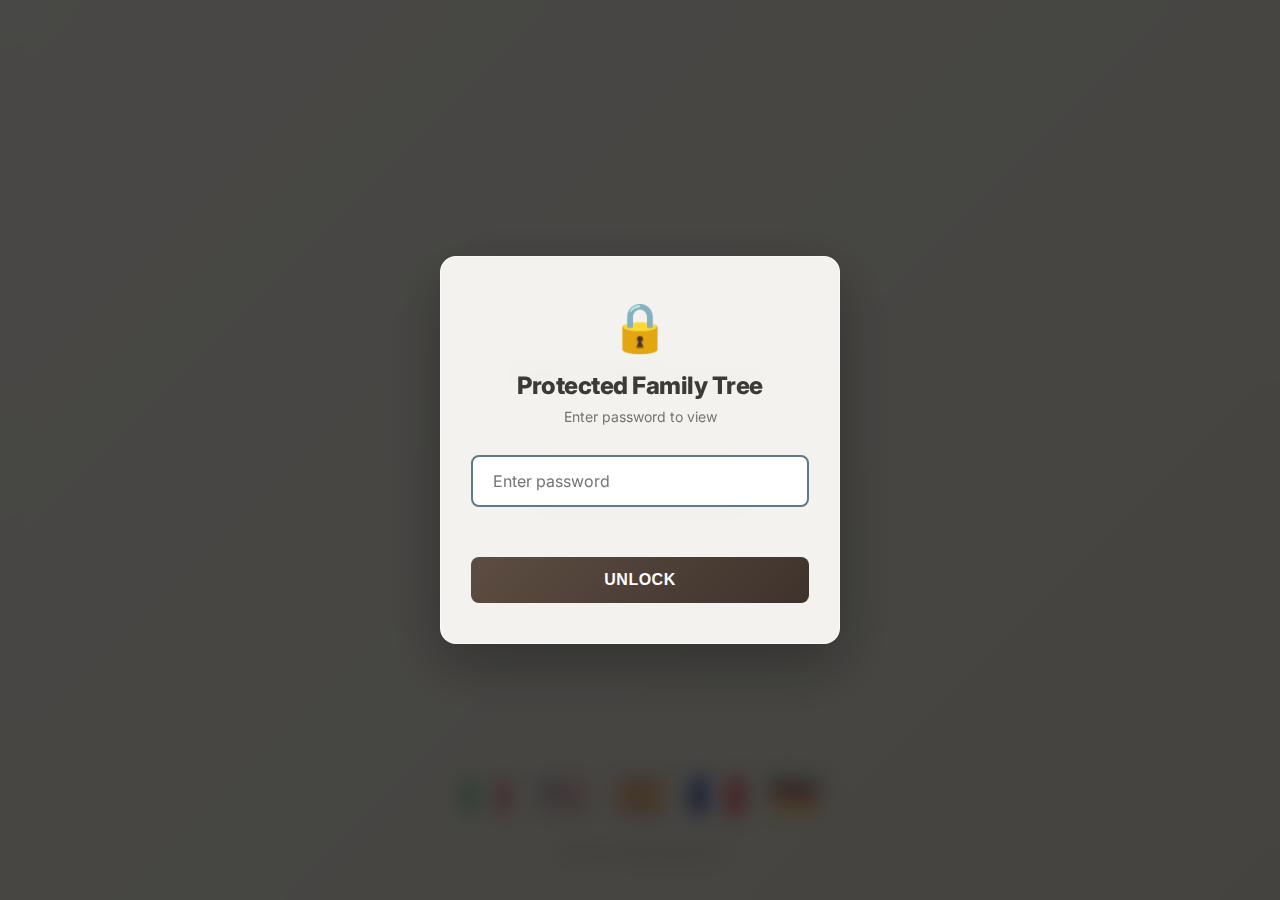
<file: index.html>
<!DOCTYPE html>
<html lang="en" data-theme="light">
<head>
    <meta charset="UTF-8">
    <meta name="viewport" content="width=device-width, initial-scale=1.0">
    <meta name="description" content="View and explore your GEDCOM files online for free. Create interactive genealogical charts, timelines, and maps. Your data remains private in your browser.">
    <title>GEDCOM Explorer | Explore your past</title>
    <link rel="stylesheet" href="styles.css">
</head>
<body>
    <!-- Password Prompt Modal -->
    <div id="passwordModal" class="password-modal" style="display:none;">
        <div class="password-modal-content">
            <div class="password-header">
                <div class="password-icon">🔒</div>
                <h2 class="password-title">Protected Family Tree</h2>
                <p class="password-subtitle">Enter password to view</p>
            </div>
            <div class="password-body">
                <input type="password" id="passwordInput" class="password-input" placeholder="Enter password" autocomplete="off">
                <p id="passwordError" class="password-error"></p>
                <button id="passwordSubmit" class="password-submit">Unlock</button>
            </div>
            <div id="passwordSpinner" class="password-spinner" style="display:none;">
                <div class="spinner"></div>
                <p>Decrypting...</p>
            </div>
        </div>
    </div>

    <div id="uploadLayer">
        <div class="upload-title">GEDCOM<span style="color:var(--text-accent)">Explorer</span></div>
        <div id="txtSubtitle" class="upload-sub">Explorez votre passé. Chargez un fichier GEDCOM.</div>
        <label class="btn-upload">
            <span id="txtBtnUpload">Ouvrir Fichier</span>
            <input type="file" id="fileInput" accept=".ged" style="display:none">
        </label>
        <p id="errorMsg" style="color:#ef4444; margin-top:20px; font-size:12px;"></p>

        <div class="upload-footer">
            <div class="lang-switcher">
                <button class="lang-btn" onclick="setLanguage('it')" title="Italiano">🇮🇹</button>
                <button class="lang-btn" onclick="setLanguage('en')" title="English">🇺🇸</button>
                <button class="lang-btn" onclick="setLanguage('es')" title="Español">🇪🇸</button>
                <button class="lang-btn active" onclick="setLanguage('fr')" title="Français">🇫🇷</button>
                <button class="lang-btn" onclick="setLanguage('de')" title="Deutsch">🇩🇪</button>
            </div>
            <div>Ver 1.01 - © DM 2026 (Fork)</div>
        </div>
    </div>

    <div class="top-bar">
        <div class="mode-area">
            <button id="btnCalendar" title="Vue Calendrier">📅</button>
        </div>

        <div class="nav-left">
            <button class="nav-btn" id="btnBack" title="Retour" disabled>‹</button>
            <button class="nav-btn" id="btnHome" title="Retour au début">⌂</button>
            <div class="stats-badge" id="statsBadge"><span id="txtStats">Personnes:</span> <strong>0</strong></div>
            <button class="nav-btn" id="btnToday" title="Aller à Aujourd'hui" style="display:none; font-size: 12px; font-weight: 700; width: auto; padding: 0 12px;">AUJOURD'HUI</button>
            <div id="dynamicMonthTitle" class="header-month-title">JANVIER</div>
        </div>

        <div class="center-nav-container">
            <div class="search-wrapper" id="searchWrapper">
                <input type="text" class="search-input" id="searchInput" placeholder="Chercher une personne...">
                <div style="position:relative;">
                    <button class="nav-btn" id="btnFav" title="Favoris">★</button>
                    <div class="fav-dropdown" id="favDropdown">
                        <div class="fav-header" id="txtFavHeader">Favoris enregistrés</div>
                        <div class="fav-list" id="favList"></div>
                        <div class="fav-footer" id="favFooter" style="display:none;">
                            <button class="btn-clear-favs" id="btnFavClear" onclick="clearAllFavorites()">Tout effacer</button>
                        </div>
                    </div>
                </div>
                <div class="search-results" id="searchResults"></div>
            </div>

            <div class="month-nav-wrapper" id="monthNavWrapper"></div>
        </div>

        <div class="nav-right">
            <div class="app-logo">GEDCOM<span id="appTitleSuffix">Explorer</span></div>
            <button class="nav-btn" id="btnTheme" title="Changer le thème">☾</button>
        </div>
    </div>

    <div class="navigator-stage" id="stageContainer">
        <div class="columns-wrapper" id="stage"></div>
    </div>

    <div class="calendar-stage" id="calendarStage">
        <div class="cal-header-row cal-grid-def">
            <div class="cal-col-center" id="calHeadDay">Jour</div>
            <div class="cal-col-left" id="calHeadBirth">Naissances</div>
            <div class="cal-col-left" id="calHeadMarr">Mariages</div>
            <div class="cal-col-left" id="calHeadDeath">Décès</div>
        </div>
        <div id="calendarContent"></div>
    </div>

    <div class="timeline-container" id="timelineUI" style="display:none;">
        <div class="timeline-year-start" id="tlStart">1900</div>
        <div class="timeline-track-wrapper" id="tlTrack"><div class="timeline-line"></div></div>
        <div class="timeline-year-end" id="tlEnd">2024</div>
    </div>

    <script src="gedcom-data.js"></script>
    <script src="crypto.js"></script>
    <script src="app.js"></script>
</body>
</html>
</file>
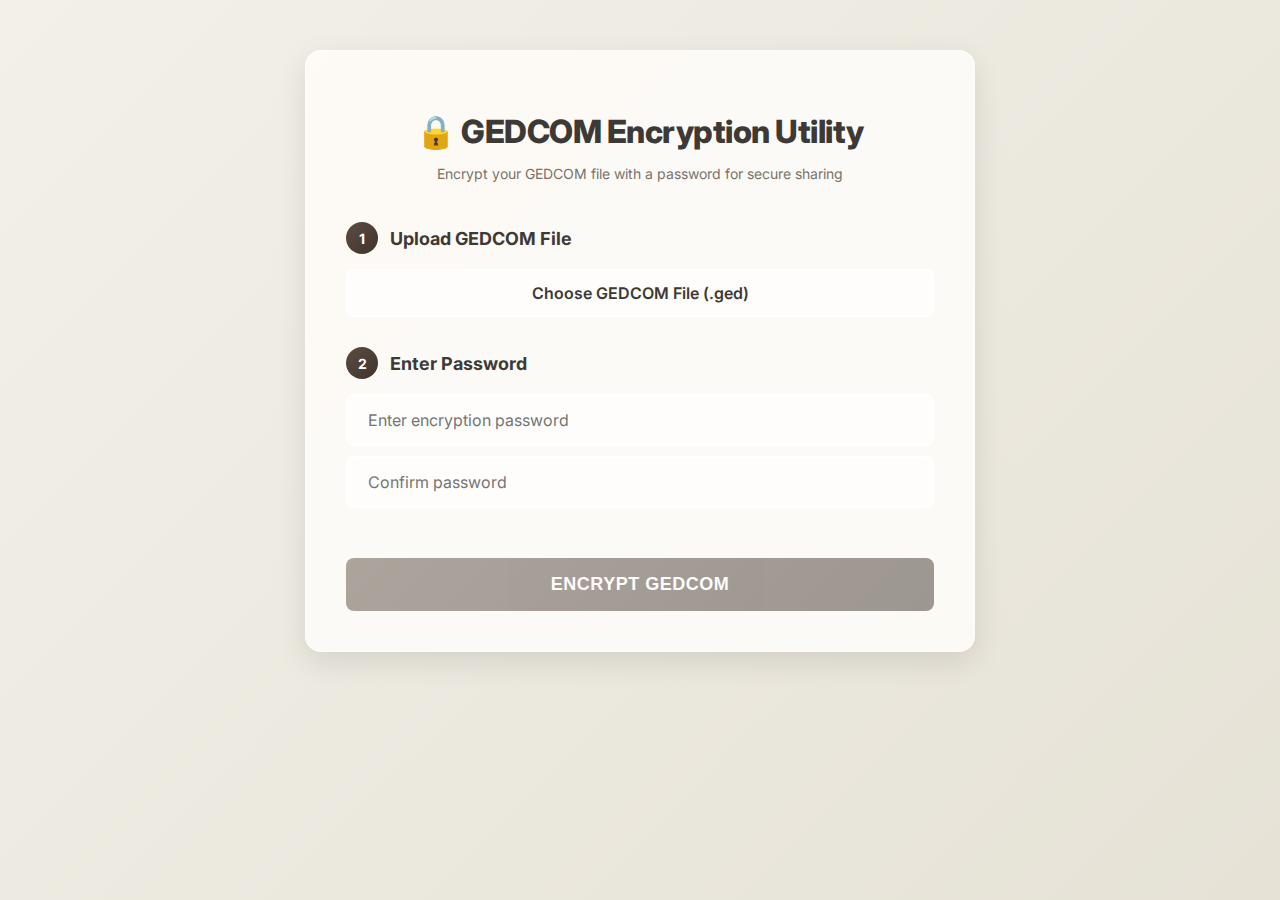
<file: encrypt.html>
<!DOCTYPE html>
<html lang="en">
<head>
    <meta charset="UTF-8">
    <meta name="viewport" content="width=device-width, initial-scale=1.0">
    <title>GEDCOM Encryption Utility</title>
    <link rel="stylesheet" href="styles.css">
    <style>
        .encrypt-container {
            max-width: 800px;
            margin: 50px auto;
            padding: 40px;
            background: var(--focus-card-bg);
            border: 1px solid var(--glass-border);
            border-radius: 16px;
            box-shadow: 0 10px 30px rgba(0, 0, 0, 0.1);
        }

        .encrypt-title {
            font-size: 32px;
            font-weight: 800;
            color: var(--text-main);
            margin-bottom: 10px;
            text-align: center;
            letter-spacing: -0.5px;
        }

        .encrypt-subtitle {
            font-size: 14px;
            color: var(--text-sub);
            text-align: center;
            margin-bottom: 40px;
        }

        .step-section {
            margin-bottom: 30px;
        }

        .step-header {
            display: flex;
            align-items: center;
            gap: 12px;
            margin-bottom: 15px;
        }

        .step-number {
            width: 32px;
            height: 32px;
            border-radius: 50%;
            background: var(--focus-banner);
            color: #fff;
            display: flex;
            justify-content: center;
            align-items: center;
            font-weight: 700;
            font-size: 14px;
        }

        .step-title {
            font-size: 18px;
            font-weight: 700;
            color: var(--text-main);
            margin: 0;
        }

        .file-input-wrapper {
            position: relative;
            display: inline-block;
            width: 100%;
        }

        .file-input-button {
            display: inline-block;
            padding: 12px 24px;
            background: var(--glass-bg);
            border: 2px solid var(--glass-border);
            border-radius: 8px;
            color: var(--text-main);
            cursor: pointer;
            transition: all 0.3s;
            font-weight: 600;
            width: 100%;
            text-align: center;
        }

        .file-input-button:hover {
            background: var(--glass-highlight);
            border-color: var(--text-accent);
        }

        .file-name {
            margin-top: 10px;
            font-size: 13px;
            color: var(--text-accent);
            font-weight: 600;
        }

        .password-field {
            width: 100%;
            padding: 14px 20px;
            border: 2px solid var(--glass-border);
            border-radius: 8px;
            background: var(--glass-bg);
            color: var(--text-main);
            font-size: 16px;
            font-family: 'Inter', sans-serif;
            transition: all 0.3s;
        }

        .password-field:focus {
            outline: none;
            border-color: var(--text-accent);
            background: var(--glass-highlight);
        }

        .encrypt-button {
            width: 100%;
            padding: 16px 30px;
            border-radius: 8px;
            border: none;
            background: var(--focus-banner);
            color: #fff;
            font-size: 18px;
            font-weight: 700;
            cursor: pointer;
            transition: all 0.3s;
            text-transform: uppercase;
            letter-spacing: 0.5px;
            margin-top: 20px;
        }

        .encrypt-button:hover:not(:disabled) {
            transform: translateY(-2px);
            box-shadow: 0 5px 15px rgba(0, 0, 0, 0.2);
        }

        .encrypt-button:disabled {
            opacity: 0.5;
            cursor: not-allowed;
        }

        .result-section {
            margin-top: 40px;
            padding-top: 40px;
            border-top: 2px solid var(--glass-border);
            display: none;
        }

        .result-section.show {
            display: block;
        }

        .output-textarea {
            width: 100%;
            min-height: 200px;
            padding: 15px;
            border: 2px solid var(--glass-border);
            border-radius: 8px;
            background: var(--glass-bg);
            color: var(--text-main);
            font-family: 'Courier New', monospace;
            font-size: 12px;
            resize: vertical;
            margin-bottom: 15px;
        }

        .copy-button {
            padding: 12px 24px;
            border-radius: 8px;
            border: 2px solid var(--text-accent);
            background: transparent;
            color: var(--text-accent);
            font-weight: 700;
            cursor: pointer;
            transition: all 0.3s;
        }

        .copy-button:hover {
            background: var(--text-accent);
            color: #fff;
        }

        .copy-button.copied {
            background: var(--gen-green);
            border-color: var(--gen-green);
            color: #fff;
        }

        .instructions {
            background: rgba(166, 106, 78, 0.1);
            border: 1px solid rgba(166, 106, 78, 0.2);
            color: var(--text-main);
            padding: 20px;
            border-radius: 8px;
            margin-top: 20px;
            line-height: 1.6;
        }

        .instructions h4 {
            margin-top: 0;
            color: var(--gen-orange);
            font-size: 16px;
        }

        .instructions ol {
            margin: 10px 0;
            padding-left: 20px;
        }

        .instructions li {
            margin: 8px 0;
            font-size: 14px;
        }

        .instructions code {
            background: var(--glass-bg);
            padding: 2px 6px;
            border-radius: 4px;
            font-family: 'Courier New', monospace;
            font-size: 13px;
        }

        .status-message {
            margin-top: 15px;
            padding: 12px;
            border-radius: 8px;
            font-size: 14px;
            font-weight: 600;
            text-align: center;
        }

        .status-success {
            background: rgba(138, 176, 148, 0.2);
            border: 1px solid var(--gen-green);
            color: var(--gen-green);
        }

        .status-error {
            background: rgba(194, 94, 94, 0.2);
            border: 1px solid var(--danger-color);
            color: var(--danger-color);
        }

        .spinner-inline {
            display: inline-block;
            width: 16px;
            height: 16px;
            border: 2px solid rgba(255, 255, 255, 0.3);
            border-top-color: #fff;
            border-radius: 50%;
            animation: spin 1s linear infinite;
            margin-left: 10px;
            vertical-align: middle;
        }
    </style>
</head>
<body>
    <div class="encrypt-container">
        <h1 class="encrypt-title">🔒 GEDCOM Encryption Utility</h1>
        <p class="encrypt-subtitle">Encrypt your GEDCOM file with a password for secure sharing</p>

        <div class="step-section">
            <div class="step-header">
                <div class="step-number">1</div>
                <h3 class="step-title">Upload GEDCOM File</h3>
            </div>
            <div class="file-input-wrapper">
                <label class="file-input-button" for="gedcomFile">
                    Choose GEDCOM File (.ged)
                </label>
                <input type="file" id="gedcomFile" accept=".ged" style="display:none;">
            </div>
            <div id="fileName" class="file-name"></div>
        </div>

        <div class="step-section">
            <div class="step-header">
                <div class="step-number">2</div>
                <h3 class="step-title">Enter Password</h3>
            </div>
            <input type="password" id="password" class="password-field" placeholder="Enter encryption password">
            <input type="password" id="passwordConfirm" class="password-field" placeholder="Confirm password" style="margin-top: 10px;">
        </div>

        <button id="encryptButton" class="encrypt-button" disabled>Encrypt GEDCOM</button>

        <div id="statusMessage"></div>

        <div id="resultSection" class="result-section">
            <div class="step-header">
                <div class="step-number">✓</div>
                <h3 class="step-title">Encrypted Data</h3>
            </div>
            <textarea id="encryptedOutput" class="output-textarea" readonly></textarea>
            <button id="copyButton" class="copy-button">Copy to Clipboard</button>

            <div class="instructions">
                <h4>Next Steps:</h4>
                <ol>
                    <li>Click "Copy to Clipboard" to copy the encrypted text</li>
                    <li>Open <code>gedcom-data.js</code> in your code editor</li>
                    <li>Find the line: <code>const ENCRYPTED_GEDCOM_DATA = "";</code></li>
                    <li>Paste the encrypted text between the quotes</li>
                    <li>Save the file</li>
                    <li>Deploy your site to GitHub Pages or any static hosting</li>
                    <li>Share the URL with your password (separately!)</li>
                </ol>
                <p style="margin-top: 15px; font-size: 13px; color: var(--text-sub);">
                    <strong>Important:</strong> Never share your password in the same message as the URL.
                    Send them separately for security.
                </p>
            </div>
        </div>
    </div>

    <script src="crypto.js"></script>
    <script>
        let gedcomContent = null;

        // File upload handler
        document.getElementById('gedcomFile').addEventListener('change', (e) => {
            const file = e.target.files[0];
            if (!file) return;

            document.getElementById('fileName').textContent = `Selected: ${file.name}`;

            const reader = new FileReader();
            reader.onload = (event) => {
                gedcomContent = event.target.result;
                checkEnableButton();
            };
            reader.onerror = () => {
                showStatus('Error reading file', 'error');
            };
            reader.readAsText(file);
        });

        // Password validation
        function checkEnableButton() {
            const password = document.getElementById('password').value;
            const passwordConfirm = document.getElementById('passwordConfirm').value;
            const button = document.getElementById('encryptButton');

            button.disabled = !(
                gedcomContent &&
                password.length >= 4 &&
                password === passwordConfirm
            );
        }

        document.getElementById('password').addEventListener('input', checkEnableButton);
        document.getElementById('passwordConfirm').addEventListener('input', checkEnableButton);

        // Encrypt button handler
        document.getElementById('encryptButton').addEventListener('click', async () => {
            const password = document.getElementById('password').value;
            const button = document.getElementById('encryptButton');

            button.disabled = true;
            button.innerHTML = 'Encrypting... <span class="spinner-inline"></span>';

            try {
                const encrypted = await encryptGEDCOM(gedcomContent, password);

                document.getElementById('encryptedOutput').value = encrypted;
                document.getElementById('resultSection').classList.add('show');

                showStatus('Encryption successful! 🎉', 'success');

                // Scroll to result
                setTimeout(() => {
                    document.getElementById('resultSection').scrollIntoView({
                        behavior: 'smooth',
                        block: 'nearest'
                    });
                }, 300);

            } catch (error) {
                showStatus('Encryption failed: ' + error.message, 'error');
            } finally {
                button.disabled = false;
                button.innerHTML = 'Encrypt GEDCOM';
            }
        });

        // Copy to clipboard
        document.getElementById('copyButton').addEventListener('click', () => {
            const output = document.getElementById('encryptedOutput');
            const button = document.getElementById('copyButton');

            output.select();
            document.execCommand('copy');

            button.textContent = '✓ Copied!';
            button.classList.add('copied');

            setTimeout(() => {
                button.textContent = 'Copy to Clipboard';
                button.classList.remove('copied');
            }, 2000);
        });

        function showStatus(message, type) {
            const statusDiv = document.getElementById('statusMessage');
            statusDiv.innerHTML = `<div class="status-message status-${type}">${message}</div>`;

            if (type === 'success') {
                setTimeout(() => {
                    statusDiv.innerHTML = '';
                }, 5000);
            }
        }
    </script>
</body>
</html>
</file>
<file: styles.css>
@import url('https://fonts.googleapis.com/css2?family=Inter:wght@400;500;600;700;800;900&display=swap');

        /* --- TEMA CHIARO --- */
        :root {
            --bg-deep: #f2f0e9;
            --bg-image: linear-gradient(135deg, #f2f0e9 0%, #e6e2d6 100%);
            --glass-bg: rgba(255, 255, 255, 0.6);
            --glass-border: rgba(255, 255, 255, 0.6);
            --glass-highlight: #ffffff;
            --text-main: #3d3a36;
            --text-sub: #78736b;
            --text-accent: #5c7a8a;
            --accent-m-bg: #dbe4e8; --accent-m-text: #537c8e; --accent-m-border: #b0c4cd;
            --accent-f-bg: #e8dbdf; --accent-f-text: #a86b7e; --accent-f-border: #cdb0b9;
            --focus-banner: linear-gradient(135deg, #5d4d42, #3e332c);
            --focus-card-bg: rgba(253, 251, 247, 0.95);
            --upload-bg: rgba(242, 240, 233, 0.98);
            --spouse-bg: rgba(0, 0, 0, 0.03);
            --spouse-border: rgba(0, 0, 0, 0.05);
            --indicator-color: #beb8b0;
            --indicator-bg: rgba(0, 0, 0, 0.02);
            --indicator-text: #a8a29e;
            --indicator-hover-bg: rgba(0, 0, 0, 0.05);
            --indicator-hover-text: #78736b;
            --gen-gray: #a8a29e; --gen-orange: #cd8b65; --gen-yellow: #cbb368;
            --gen-green: #8ab094; --gen-cyan: #7b9eb5; --gen-indigo: #9890c2;
            --timeline-track: #ccc5b9; --timeline-text: #78736b; --timeline-focus-border: #f2f0e9;
            --fav-gold: #c7a049; --danger-color: #c25e5e;
            --w-center: 360px; --gap: 8px;
            --header-el-bg: rgba(255, 255, 255, 0.15);
            --header-el-border: rgba(255, 255, 255, 0.25);
            --header-el-text: rgba(255, 255, 255, 0.9);
            --header-el-hover-bg: rgba(255, 255, 255, 0.25);
            --header-el-hover-text: #ffffff;
            --dock-bg: rgba(0, 0, 0, 0.25);
        }

        /* --- TEMA SCURO --- */
        [data-theme="dark"] {
            --bg-deep: #262524;
            --bg-image: radial-gradient(circle at 50% 0%, #3a3836, #1c1b1a);
            --glass-bg: rgba(255, 255, 255, 0.05);
            --glass-border: rgba(255, 255, 255, 0.08);
            --glass-highlight: rgba(255, 255, 255, 0.08);
            --text-main: #e6e0d4;
            --text-sub: #99948d;
            --text-accent: #8da399;
            --accent-m-bg: rgba(83, 124, 142, 0.2); --accent-m-text: #8fbcd4; --accent-m-border: rgba(143, 188, 212, 0.3);
            --accent-f-bg: rgba(168, 107, 126, 0.2); --accent-f-text: #d4a3b1; --accent-f-border: rgba(212, 163, 177, 0.3);
            --focus-banner: linear-gradient(135deg, #5d4d42, #3e332c);
            --focus-card-bg: rgba(38, 37, 36, 0.9);
            --upload-bg: #1c1b1a;
            --spouse-bg: rgba(0, 0, 0, 0.3);
            --spouse-border: rgba(255, 255, 255, 0.05);
            --indicator-color: rgba(255,255,255,0.15);
            --indicator-bg: rgba(255, 255, 255, 0.02);
            --indicator-text: #57534e;
            --indicator-hover-bg: rgba(255, 255, 255, 0.08);
            --indicator-hover-text: #a8a29e;
            --gen-gray: #78716c; --gen-orange: #a66a4e; --gen-yellow: #a39055;
            --gen-green: #688570; --gen-cyan: #5b768a; --gen-indigo: #726c91;
            --timeline-track: rgba(255,255,255,0.15); --timeline-text: #99948d; --timeline-focus-border: #262524;
            --fav-gold: #d4b46a; --danger-color: #b85c5c;
            --header-el-bg: rgba(255, 255, 255, 0.1);
            --header-el-border: rgba(255, 255, 255, 0.15);
            --header-el-text: rgba(255, 255, 255, 0.8);
            --dock-bg: rgba(255, 255, 255, 0.1);
        }

        * { box-sizing: border-box; transition: background-color 0.4s ease, border-color 0.4s ease, color 0.4s ease, box-shadow 0.4s ease; }

        body { font-family: 'Inter', sans-serif; background-color: var(--bg-deep); background-image: var(--bg-image); color: var(--text-main); margin: 0; height: 100vh; width: 100vw; display: flex; flex-direction: column; overflow: hidden; position: relative; }

        /* HEADER */
        .top-bar { height: 70px; display: flex; align-items: center; justify-content: space-between; z-index: 20; padding: 0 20px; flex-shrink: 0; background: var(--focus-banner); backdrop-filter: blur(12px); border-bottom: 1px solid rgba(255,255,255,0.1); box-shadow: 0 4px 20px rgba(0,0,0,0.15); position: relative; color: #fff; }

        .mode-area { width: 60px; height: 100%; display: flex; align-items: center; justify-content: center; border-right: 1px solid rgba(255,255,255,0.1); margin-right: 15px; }
        #btnCalendar { background: transparent; border: none; font-size: 28px; cursor: pointer; color: #fff; transition: transform 0.3s; opacity: 0.9; }
        #btnCalendar:hover { transform: scale(1.2); opacity: 1; text-shadow: 0 0 15px rgba(255,255,255,0.6); }

        .nav-left { display: flex; gap: 10px; align-items: center; height: 100%; flex: 0 0 auto;}
        .nav-right { display: flex; align-items: center; gap: 15px; flex: 0 0 auto; }

        .stats-badge { font-size: 12px; font-weight: 600; color: rgba(255,255,255,0.9); padding: 6px 12px; border-radius: 20px; background: rgba(255, 255, 255, 0.15); border: 1px solid rgba(255, 255, 255, 0.2); white-space: nowrap; box-shadow: 0 1px 2px rgba(0,0,0,0.1); display: none; margin-left: 15px; }
        .stats-badge strong { color: #fff; }

        .app-logo { font-size: 18px; font-weight: 800; color: rgba(255,255,255,0.95); margin-right: 15px; letter-spacing: -0.5px; text-shadow: 0 1px 3px rgba(0,0,0,0.1); display: none; }
        @media (min-width: 900px) { .app-logo { display: block; } }
        .app-logo span { color: #b8d4c5; transition: color 0.4s; }

        .nav-btn { background: var(--header-el-bg); border: 1px solid var(--header-el-border); color: var(--header-el-text); width: 40px; height: 40px; border-radius: 8px; cursor: pointer; display: flex; justify-content: center; align-items: center; font-size: 20px; transition: all 0.2s; position: relative; }
        .nav-btn:hover:not(:disabled) { background: var(--header-el-hover-bg); color: var(--header-el-hover-text); transform: translateY(-1px); border-color: var(--header-el-hover-bg); }
        .nav-btn:disabled { opacity: 0.3; cursor: not-allowed; }

        /* BUTTON COFFEE STYLE - INTEGRATED */
        .btn-coffee {
            background: linear-gradient(135deg, #FFDD00 0%, #FBB03B 100%);
            color: #3d3a36;
            padding: 8px 16px;
            border-radius: 30px;
            text-decoration: none;
            font-weight: 700;
            font-size: 12px;
            display: inline-flex;
            align-items: center;
            gap: 8px;
            box-shadow: 0 4px 15px rgba(251, 176, 59, 0.4);
            transition: all 0.3s cubic-bezier(0.175, 0.885, 0.32, 1.275);
            border: 1px solid rgba(255,255,255,0.4);
            white-space: nowrap;
            height: 38px;
        }
        .btn-coffee:hover {
            transform: translateY(-2px) scale(1.05);
            box-shadow: 0 8px 20px rgba(251, 176, 59, 0.6);
            color: #000;
        }
        /* Mobile: hide text, show only cup */
        @media (max-width: 600px) {
            .btn-coffee span:last-child { display: none; }
            .btn-coffee { padding: 0; width: 38px; justify-content: center; border-radius: 50%; }
            .btn-coffee span:first-child { font-size: 18px; }
        }

        .fav-dropdown { position: absolute; top: 50px; right: 0; width: 260px; background: var(--focus-card-bg); border: 1px solid var(--glass-border); border-radius: 8px; box-shadow: 0 5px 20px rgba(0,0,0,0.1); backdrop-filter: blur(20px); z-index: 100; display: none; flex-direction: column; overflow: hidden; color: var(--text-main); }
        .fav-dropdown.show { display: flex; animation: fadeMe 0.2s ease-out; }
        @keyframes fadeMe { from { opacity: 0; margin-top: -5px; } to { opacity: 1; margin-top: 0; } }
        .fav-header { padding: 10px 15px; font-size: 11px; font-weight: 700; text-transform: uppercase; color: var(--text-sub); border-bottom: 1px solid var(--glass-border); background: var(--glass-bg); letter-spacing: 1px; }
        .fav-list { overflow-y: auto; max-height: 300px; }
        .fav-item { padding: 10px 15px; border-bottom: 1px solid var(--glass-border); cursor: pointer; display: flex; justify-content: space-between; align-items: center; font-size: 13px; color: var(--text-main); }
        .fav-item:last-child { border-bottom: none; }
        .fav-item:hover { background: var(--indicator-hover-bg); }
        .fav-item .remove-fav { opacity: 0.4; font-size: 16px; margin-left: 10px; }
        .fav-item .remove-fav:hover { opacity: 1; color: var(--danger-color); }
        .fav-empty { padding: 20px; text-align: center; color: var(--text-sub); font-size: 12px; font-style: italic; }
        .fav-footer { padding: 10px; border-top: 1px solid var(--glass-border); background: var(--glass-bg); display: flex; justify-content: center; }
        .btn-clear-favs { background: transparent; border: 1px solid var(--danger-color); color: var(--danger-color); font-size: 11px; font-weight: 600; padding: 6px 16px; border-radius: 20px; cursor: pointer; transition: all 0.2s; }
        .btn-clear-favs:hover { background: var(--danger-color); color: #fff; }

        /* CENTER NAV FLEX FIX */
        .center-nav-container { position: relative; flex: 1; max-width: 600px; margin: 0 20px; display: flex; justify-content: center; align-items: center; }
        .search-wrapper { position: relative; width: 100%; display: flex; align-items: center; gap: 10px; }
        .search-input { flex: 1; padding: 12px 20px; border-radius: 8px; border: 1px solid var(--header-el-border); background: var(--header-el-bg); font-size: 13px; color: var(--header-el-hover-text); transition: all 0.3s; min-width: 0; }
        .search-input:focus { outline: none; border-color: rgba(255,255,255,0.5); background: var(--header-el-hover-bg); }
        .search-input::placeholder { color: rgba(255,255,255,0.6); }
        .search-results { position: absolute; top: 55px; left: 0; right: 0; background: var(--focus-card-bg); border: 1px solid var(--glass-border); border-radius: 8px; box-shadow: 0 5px 20px rgba(0,0,0,0.1); max-height: 300px; overflow-y: auto; display: none; z-index: 100; backdrop-filter: blur(20px); color: var(--text-main); }
        .result-item { padding: 12px 16px; border-bottom: 1px solid var(--glass-border); cursor: pointer; font-size: 13px; display: flex; justify-content: space-between; color: var(--text-main); }
        .result-item:hover { background: var(--indicator-hover-bg); }

        .month-nav-wrapper { display: none; gap: 4px; justify-content: center; width: 100%; align-items: center; flex-wrap: wrap; }
        .header-month-title { font-size: 20px; font-weight: 800; color: var(--fav-gold); text-transform: uppercase; letter-spacing: 1px; display: none; text-shadow: 0 1px 2px rgba(0,0,0,0.2); margin-left: 15px; white-space: nowrap; }
        .month-btn { background: var(--header-el-bg); border: 1px solid var(--header-el-border); color: var(--header-el-text); border-radius: 6px; padding: 6px 0; width: 32px; font-size: 10px; font-weight: 700; cursor: pointer; text-transform: uppercase; transition: all 0.2s; text-align: center; margin-bottom: 2px;}
        .month-btn:hover { background: var(--header-el-hover-bg); color: #ffffff; transform: translateY(-1px); }

        .navigator-stage { flex: 1; width: 100%; overflow: hidden; display: flex; align-items: flex-start; padding: 10px 10px 70px 10px; }
        .columns-wrapper { display: flex; align-items: stretch; height: 100%; gap: var(--gap); width: 100%; transition: opacity 0.4s ease; }
        
        /* SCROLLBAR RESTORATION - Styled */
        .column { display: flex; flex-direction: column; gap: 10px; height: 100%; overflow-y: auto; padding-bottom: 20px; flex: 1 1 0; min-width: 250px; }
        .column::-webkit-scrollbar { width: 6px; }
        .column::-webkit-scrollbar-track { background: transparent; }
        .column::-webkit-scrollbar-thumb { background-color: rgba(0,0,0,0.1); border-radius: 10px; }
        .column:hover::-webkit-scrollbar-thumb { background-color: rgba(0,0,0,0.2); }
        [data-theme="dark"] .column::-webkit-scrollbar-thumb { background-color: rgba(255,255,255,0.1); }
        [data-theme="dark"] .column:hover::-webkit-scrollbar-thumb { background-color: rgba(255,255,255,0.2); }

        .w-0 { flex: 0 0 var(--w-center); min-width: var(--w-center); z-index: 10; }
        .w-3 { opacity: 0.6; filter: grayscale(0.5) blur(0.5px); } .w-2 { opacity: 0.8; } .w-1 { opacity: 1; }
        .column:hover { opacity: 1; filter: none; }

        .col-header { position: sticky; top: 0; z-index: 5; display: flex; align-items: center; justify-content: center; min-height: 44px; text-transform: uppercase; font-size: 10px; font-weight: 700; letter-spacing: 1px; background: var(--focus-banner); color: #fff; box-shadow: 0 4px 10px rgba(0,0,0,0.15); border-radius: 6px; border: none; padding: 0 4px; margin-bottom: 5px; white-space: nowrap; overflow: hidden; text-overflow: ellipsis; }
        .col-count { font-weight: 400; opacity: 0.7; margin-left: 4px; font-size: 0.9em; color: rgba(255,255,255,0.8); }
        .sub-col-header { display: flex; align-items: center; justify-content: center; min-height: 44px; text-transform: uppercase; font-size: 10px; font-weight: 700; letter-spacing: 1px; background: var(--focus-banner); color: #fff; box-shadow: 0 4px 10px rgba(0,0,0,0.15); border-radius: 6px; border: none; position: sticky; top: 0; z-index: 4; margin-bottom: 5px; padding: 0 4px; }
        .parents-col-fix { display: flex !important; flex-direction: column !important; overflow: hidden !important; height: 100%; padding-bottom: 0 !important; }
        .parents-fixed-area { flex-shrink: 0; display: flex; flex-direction: column; gap: 10px; z-index: 10; padding-bottom: 10px; }
        .parents-scroll-area { flex-grow: 1; overflow-y: auto; display: flex; flex-direction: column; gap: 10px; padding-bottom: 5px; min-height: 0; position: relative; }
        /* Scrollbar for parents internal area */
        .parents-scroll-area::-webkit-scrollbar { width: 6px; }
        .parents-scroll-area::-webkit-scrollbar-track { background: transparent; }
        .parents-scroll-area::-webkit-scrollbar-thumb { background-color: rgba(0,0,0,0.1); border-radius: 10px; }
        
        .card { background: var(--glass-bg); backdrop-filter: blur(12px); border: 1px solid var(--glass-border); border-left: 4px solid var(--text-sub); border-radius: 6px; cursor: pointer; display: flex; align-items: center; min-height: 64px; padding: 0; transition: all 0.2s; position: relative; overflow: hidden; }
        .card:hover { background: var(--glass-highlight); transform: translateY(-1px); box-shadow: 0 3px 10px rgba(0,0,0,0.05); }
        .indicator-box { width: 20px; flex-shrink: 0; display: flex; justify-content: center; align-items: center; font-size: 14px; font-weight: 800; color: transparent; height: 100%; min-height: 60px; user-select: none; transition: all 0.2s; }
        .indicator-active { background: var(--indicator-bg); color: var(--indicator-text); }
        .card:hover .indicator-active { background: var(--indicator-hover-bg); color: var(--indicator-hover-text); }
        .card-content { flex-grow: 1; display: flex; align-items: center; overflow: hidden; padding: 5px 4px; }
        .g-minus-3 .card { border-left-color: var(--gen-gray); } .g-minus-2 .card { border-left-color: var(--gen-orange); } .g-minus-1 .card { border-left-color: var(--gen-yellow); } .g-plus-1 .card { border-left-color: var(--gen-green); } .g-plus-2 .card { border-left-color: var(--gen-cyan); } .g-plus-3 .card { border-left-color: var(--gen-indigo); } .g-siblings .card { border-left-color: var(--gen-yellow); }

        .mini-avatar { width: 34px; height: 34px; background: transparent; border: none; display: flex; justify-content: center; align-items: center; flex-shrink: 0; margin-right: 12px; }
        .mini-avatar svg { width: 85%; height: 85%; fill: currentColor; } 
        .avatar-m { color: var(--accent-m-text); } .avatar-f { color: var(--accent-f-text); } .avatar-u { color: var(--text-sub); }
        .mini-info { display: flex; flex-direction: column; justify-content: center; overflow: hidden; min-width: 0; flex: 1; }
        .mini-name { font-weight: 600; font-size: 12px; color: var(--text-main); white-space: nowrap; overflow: hidden; text-overflow: ellipsis; line-height: 1.3; }
        .mini-date { font-size: 10px; color: var(--text-sub); margin-top: 1px; line-height: 1; white-space: nowrap; overflow: hidden; text-overflow: ellipsis; }

        .focus-card { background: var(--focus-card-bg); backdrop-filter: blur(20px); border: 1px solid var(--glass-border); border-radius: 12px; box-shadow: 0 10px 30px rgba(0,0,0,0.08); display: flex; flex-direction: column; overflow: hidden; height: auto; min-height: 520px; position: relative; }
        .focus-banner { height: 100px; background: var(--focus-banner); position: relative; }
        .focus-fav-btn { position: absolute; top: 15px; right: 15px; background: rgba(255,255,255,0.3); backdrop-filter: blur(5px); border: 1px solid rgba(255,255,255,0.5); width: 32px; height: 32px; border-radius: 50%; display: flex; justify-content: center; align-items: center; font-size: 18px; color: #fff; cursor: pointer; transition: all 0.2s; z-index: 10; }
        .focus-fav-btn:hover { background: #fff; color: var(--fav-gold); transform: scale(1.05); }
        .focus-fav-btn.active { background: #fff; color: var(--fav-gold); border-color: #fff; box-shadow: 0 0 10px rgba(255, 255, 255, 0.4); }
        .focus-avatar-large { width: 84px; height: 84px; border-radius: 50%; background: var(--bg-deep); position: absolute; bottom: -42px; left: 50%; transform: translateX(-50%); border: 4px solid var(--fav-gold); display: flex; justify-content: center; align-items: center; font-size: 32px; box-shadow: 0 4px 10px rgba(0,0,0,0.05); }
        .focus-avatar-large svg { width: 60%; height: 60%; fill: currentColor; } 
        .focus-body { padding: 55px 24px 24px 24px; text-align: center; overflow-y: auto; }
        .focus-name { margin-bottom: 2px; color: var(--text-main); word-wrap: break-word; }
        .name-given { font-size: 28px; font-weight: 900; line-height: 1; }
        .name-surname { font-size: 28px; font-weight: 900; display: block; line-height: 1; margin-top: 4px; color: var(--text-main); }
        .name-separator { width: 60%; height: 1px; background: linear-gradient(90deg, transparent 0%, var(--text-sub) 50%, transparent 100%); margin: 10px auto 15px auto; opacity: 0.3; }
        .focus-fsid { font-size: 12px; color: var(--text-accent); font-weight: 600; margin-bottom: 4px; display: inline-block; letter-spacing: 0.5px; text-decoration: none; transition: opacity 0.2s; border-bottom: 1px dotted var(--text-accent); }
        .focus-fsid:hover { opacity: 0.7; }
        .focus-id { font-size: 10px; color: var(--text-sub); font-family: monospace; display: inline-block; background: var(--glass-border); padding: 2px 8px; border-radius: 12px; }
        .vital-stats { display: flex; gap: 10px; margin-top: 20px; }
        .vital-column { flex: 1; display: flex; flex-direction: column; gap: 5px; background: var(--glass-bg); border: 1px solid var(--glass-border); border-radius: 8px; padding: 12px 10px; text-align: center; cursor: pointer; transition: background-color 0.2s, transform 0.2s; }
        .vital-stats .vital-column:only-child { max-width: 60%; margin: 0 auto; }
        .vital-column:hover { background-color: var(--indicator-hover-bg); transform: translateY(-2px); border-color: var(--text-sub); }
        .vital-label { font-size: 10px; font-weight: 700; color: var(--text-sub); text-transform: uppercase; letter-spacing: 1px; margin-bottom: 4px; }
        .vital-date { font-size: 14px; font-weight: 700; color: var(--text-main); margin-bottom: 2px; }
        .vital-place-main { font-size: 14px; font-weight: 700; color: var(--text-main); display: block; margin-top: 4px; line-height: 1.2; }
        .vital-place-sub { font-size: 11px; font-weight: 400; color: var(--text-sub); line-height: 1.3; font-style: italic; display: block; margin-top: 10px; }
        .spouse-section { margin-top: 25px; text-align: left; background: var(--spouse-bg); border: 1px solid var(--spouse-border); border-radius: 8px; padding: 14px; }
        .spouse-title { font-size: 10px; font-weight: 700; color: var(--text-accent); text-transform: uppercase; margin-bottom: 8px; border-bottom: 1px solid var(--glass-border); padding-bottom: 4px; letter-spacing: 0.5px;}
        .spouse-row { margin-bottom: 10px; border-bottom: 1px dashed var(--glass-border); padding-bottom: 8px; cursor: pointer; transition: background-color 0.2s; border-radius: 4px; padding: 6px; }
        .spouse-row:hover { background-color: var(--indicator-hover-bg); }
        .spouse-row:last-child { border-bottom: none; margin-bottom: 0; padding-bottom: 0; }
        .spouse-name { font-size: 13px; font-weight: 600; color: var(--text-main); display: block; }
        .spouse-meta { font-size: 11px; color: var(--text-sub); margin-top: 2px; display: block; font-style: italic;}
        .focus-note { margin-top: 20px; background: rgba(166, 106, 78, 0.1); border: 1px solid rgba(166, 106, 78, 0.2); color: var(--gen-orange); padding: 10px; border-radius: 8px; font-size: 11px; font-style: italic; text-align: left; line-height: 1.5; max-height: 120px; overflow-y: auto; }

        .timeline-container { position: fixed; bottom: 0; left: 0; right: 0; height: 70px; background: var(--glass-bg); backdrop-filter: blur(15px); border-top: 1px solid var(--glass-border); z-index: 30; display: flex; align-items: center; justify-content: center; padding: 0 40px; }
        .timeline-track-wrapper { position: relative; width: 100%; height: 30px; display: flex; align-items: center; }
        .timeline-line { position: absolute; left: 0; right: 0; height: 2px; background: var(--timeline-track); top: 50%; }
        .timeline-century { position: absolute; top: 2px; bottom: 2px; width: 1px; background: var(--text-sub); opacity: 0.2; z-index: 0; pointer-events: none; }
        .timeline-century-label { position: absolute; top: -15px; transform: translateX(-50%); font-size: 9px; font-weight: 700; color: var(--text-sub); opacity: 0.5; pointer-events: none; white-space: nowrap; }
        .timeline-dot { position: absolute; width: 8px; height: 8px; border-radius: 50%; top: 50%; transform: translate(-50%, -50%); cursor: pointer; transition: all 0.2s; z-index: 2; }
        .timeline-dot.is-focus { width: 16px; height: 16px; border: 3px solid var(--timeline-focus-border); box-shadow: 0 0 10px var(--text-sub); z-index: 50; }
        .timeline-dot.active-hover, .timeline-dot:hover { transform: translate(-50%, -50%) scale(1.5); z-index: 60; }
        .timeline-label { position: absolute; top: -30px; left: 50%; transform: translateX(-50%); font-size: 10px; background: var(--text-main); color: var(--bg-deep); padding: 4px 8px; border-radius: 4px; pointer-events: none; opacity: 0; transition: opacity 0.2s; white-space: nowrap; font-weight: 700; box-shadow: 0 2px 5px rgba(0,0,0,0.1); }
        .timeline-dot.active-hover .timeline-label, .timeline-dot:hover .timeline-label { opacity: 1; }
        .timeline-year-start, .timeline-year-end { font-size: 11px; font-weight: 700; color: var(--timeline-text); margin: 0 15px; min-width: 40px; }

        @keyframes highlight-pulse { 0% { background-color: var(--fav-gold); transform: scale(1); box-shadow: 0 0 5px var(--fav-gold); } 50% { background-color: var(--fav-gold); transform: scale(1.02); box-shadow: 0 0 15px var(--fav-gold); } 100% { background-color: var(--glass-bg); transform: scale(1); box-shadow: none; } }
        .flash-highlight { animation: highlight-pulse 2s ease-out; position: relative; z-index: 50; border-left-color: var(--fav-gold) !important; }

        #uploadLayer { position: fixed; inset: 0; z-index: 999; display: flex; flex-direction: column; justify-content: center; align-items: center; background: var(--bg-deep); background-image: var(--bg-image); }
        .upload-title { color: var(--text-main); font-size: 32px; font-weight: 800; margin-bottom: 10px; letter-spacing: -1px; text-align: center; }
        .upload-sub { color: var(--text-sub); margin-bottom: 40px; font-size: 14px; }
        .btn-upload { background: var(--text-main); color: var(--bg-deep); padding: 14px 40px; border-radius: 30px; font-weight: 600; cursor: pointer; transition: all 0.3s; text-transform: uppercase; letter-spacing: 1px; box-shadow: 0 5px 15px rgba(0,0,0,0.1); }
        .btn-upload:hover { transform: scale(1.05); }

        .upload-footer { position: absolute; bottom: 40px; text-align: center; font-size: 12px; color: var(--text-sub); opacity: 0.7; display: flex; flex-direction: column; align-items: center; gap: 5px; }
        .upload-footer a { color: inherit; text-decoration: none; display: block; }
        .upload-footer a:hover { text-decoration: underline; color: var(--text-accent); }
        
        .lang-switcher { display: flex; gap: 25px; margin-top: 15px; margin-bottom: 20px; }
        .lang-btn { background: none; border: none; font-size: 42px; cursor: pointer; transition: transform 0.2s; opacity: 0.6; padding: 0; }
        .lang-btn:hover { transform: scale(1.3); opacity: 1; }
        .lang-btn.active { opacity: 1; transform: scale(1.1); }

        .calendar-stage { flex: 1; width: 100%; overflow-y: auto; padding: 20px; display: none; flex-direction: column; gap: 20px; scroll-behavior: smooth; }
        .cal-grid-def { display: grid; grid-template-columns: 70px 1fr 1fr 1fr; gap: 15px; align-items: center; }
        .cal-header-row { padding: 15px; position: sticky; top: 0; z-index: 10; background: var(--focus-banner); color: #fff; border-radius: 8px; font-weight: 700; text-transform: uppercase; font-size: 11px; letter-spacing: 1px; box-shadow: 0 5px 15px rgba(0,0,0,0.1); }
        .cal-col-center { text-align: center; justify-content: center; display: flex; }
        .cal-col-left { text-align: left; justify-content: flex-start; }
        .cal-month-title { display: none; }
        .cal-month-block { margin-top: 30px; padding-top: 10px; border-top: 1px dashed var(--glass-border); }
        .cal-row { padding: 10px 15px; background: var(--glass-bg); border-bottom: 1px solid var(--glass-border); transition: background 0.2s; }
        .cal-row:hover { background: var(--indicator-hover-bg); }
        .cal-day { font-weight: 800; font-size: 16px; color: var(--text-accent); }
        .cal-cell { font-size: 12px; display: flex; flex-direction: column; gap: 4px; min-height: 24px; border-left: 1px solid var(--glass-border); padding-left: 10px; }
        .cal-event { padding: 4px 8px; border-radius: 4px; background: rgba(255,255,255,0.3); cursor: pointer; border: 1px solid transparent; display: flex; justify-content: space-between; }
        .cal-event:hover { border-color: var(--text-sub); background: var(--glass-highlight); }
        .cal-year { opacity: 0.6; font-size: 10px; margin-left: 6px; }
        .type-birth { color: var(--text-main); border-left: 3px solid var(--gen-green); }
        .type-marr { color: var(--text-main); border-left: 3px solid var(--fav-gold); }
        .type-death { color: var(--text-main); border-left: 3px solid var(--text-sub); }
        .cal-row.is-today { background: rgba(199, 160, 73, 0.15); border: 2px solid var(--fav-gold); position: relative; z-index: 5; }
        .cal-row.is-today .cal-day { color: var(--fav-gold); transform: scale(1.1); }

/* Password Modal */
.password-modal {
    position: fixed;
    inset: 0;
    z-index: 1000;
    display: flex;
    justify-content: center;
    align-items: center;
    background: rgba(0, 0, 0, 0.7);
    backdrop-filter: blur(10px);
}

.password-modal-content {
    background: var(--focus-card-bg);
    border: 1px solid var(--glass-border);
    border-radius: 16px;
    box-shadow: 0 20px 60px rgba(0, 0, 0, 0.3);
    width: 90%;
    max-width: 400px;
    padding: 40px 30px;
    text-align: center;
    animation: slideIn 0.3s ease-out;
}

@keyframes slideIn {
    from {
        opacity: 0;
        transform: translateY(-30px);
    }
    to {
        opacity: 1;
        transform: translateY(0);
    }
}

.password-header {
    margin-bottom: 30px;
}

.password-icon {
    font-size: 48px;
    margin-bottom: 15px;
}

.password-title {
    font-size: 24px;
    font-weight: 800;
    color: var(--text-main);
    margin: 0 0 8px 0;
    letter-spacing: -0.5px;
}

.password-subtitle {
    font-size: 14px;
    color: var(--text-sub);
    margin: 0;
}

.password-body {
    display: flex;
    flex-direction: column;
    gap: 15px;
}

.password-input {
    width: 100%;
    padding: 14px 20px;
    border: 2px solid var(--glass-border);
    border-radius: 8px;
    background: var(--glass-bg);
    color: var(--text-main);
    font-size: 16px;
    font-family: 'Inter', sans-serif;
    transition: all 0.3s;
}

.password-input:focus {
    outline: none;
    border-color: var(--text-accent);
    background: var(--glass-highlight);
}

.password-error {
    color: var(--danger-color);
    font-size: 13px;
    font-weight: 600;
    margin: 0;
    min-height: 20px;
}

.password-submit {
    padding: 14px 30px;
    border-radius: 8px;
    border: none;
    background: var(--focus-banner);
    color: #fff;
    font-size: 16px;
    font-weight: 700;
    cursor: pointer;
    transition: all 0.3s;
    text-transform: uppercase;
    letter-spacing: 0.5px;
}

.password-submit:hover {
    transform: translateY(-2px);
    box-shadow: 0 5px 15px rgba(0, 0, 0, 0.2);
}

.password-submit:active {
    transform: translateY(0);
}

.password-submit:disabled {
    opacity: 0.5;
    cursor: not-allowed;
    transform: none;
}

.password-spinner {
    margin-top: 20px;
    display: flex;
    flex-direction: column;
    align-items: center;
    gap: 15px;
    color: var(--text-sub);
}

.spinner {
    width: 40px;
    height: 40px;
    border: 4px solid var(--glass-border);
    border-top-color: var(--text-accent);
    border-radius: 50%;
    animation: spin 1s linear infinite;
}

@keyframes spin {
    to {
        transform: rotate(360deg);
    }
}

/* ========================================
   MOBILE RESPONSIVE STYLES
   ======================================== */

/* Tablet and below */
@media (max-width: 900px) {
    .top-bar { padding: 0 12px; }
    .center-nav-container { margin: 0 10px; }
}

/* Mobile devices */
@media (max-width: 768px) {
    /* Remove any body margins/padding that create right space */
    body {
        margin: 0;
        padding: 0;
        overflow-x: hidden; /* Prevent horizontal scroll */
    }

    /* Enable smooth scrolling on mobile */
    .navigator-stage {
        -webkit-overflow-scrolling: touch;
        scroll-behavior: smooth;
    }

    /* Touch feedback - active states */
    .card:active {
        transform: scale(0.98);
        background: var(--indicator-hover-bg);
    }

    .nav-btn:active:not(:disabled) {
        transform: scale(0.95);
    }

    /* Better touch targets for buttons */
    button, .card, .result-item, .fav-item, .spouse-row, .cal-event {
        -webkit-tap-highlight-color: rgba(0, 0, 0, 0.1);
    }

    /* Prevent text selection on touch */
    .nav-btn, .card, .col-header, .timeline-dot {
        -webkit-user-select: none;
        user-select: none;
    }

    /* COMPACT HEADER - Reduced from 70px to 56px */
    .top-bar {
        height: 56px;
        padding: 0 10px;
        flex-wrap: nowrap;
    }

    /* Hide calendar button area on mobile */
    .mode-area {
        display: none;
    }

    /* Hide stats badge on mobile to save space */
    .stats-badge { display: none !important; }

    /* Hide back and favorites buttons on mobile */
    #btnBack, #btnFav {
        display: none !important;
    }

    /* Hide favorites dropdown on mobile */
    .fav-dropdown {
        display: none !important;
    }

    /* Make navigation buttons slightly smaller but still touch-friendly (min 44px) */
    .nav-btn {
        width: 44px;
        height: 44px;
        font-size: 18px;
        border-radius: 6px;
    }

    /* Compact nav areas */
    .nav-left {
        gap: 6px;
        /* Back button is hidden, only home button remains */
    }
    .nav-right {
        gap: 8px;
        display: none; /* Hide entire right section on mobile (logo + theme button) */
    }

    /* Hide "OGGI" text button on small screens */
    #btnToday {
        font-size: 11px;
        padding: 0 10px;
    }

    /* Month title smaller */
    .header-month-title {
        font-size: 16px;
        margin-left: 8px;
    }

    /* Center nav container adjustments */
    .center-nav-container {
        margin: 0;
        margin-left: 8px; /* Only left margin since back button is hidden */
        max-width: none;
        flex: 1; /* Use all available space */
    }

    .search-wrapper {
        gap: 6px;
        width: 100%; /* Full width since favorites button is hidden */
    }

    .search-input {
        padding: 10px 14px;
        font-size: 14px;
        border-radius: 6px;
    }

    /* Search results full width on mobile */
    .search-results {
        left: -10px;
        right: -10px;
        top: 52px;
    }

    /* VERTICAL STACKED LAYOUT - Main change for mobile */
    .navigator-stage {
        padding: 8px;
        overflow-y: auto;
        overflow-x: hidden;
        align-items: stretch;
        width: 100%; /* Full width */
    }

    .columns-wrapper {
        flex-direction: column; /* VERTICAL STACK instead of horizontal */
        width: 100%;
        max-width: 100%; /* Ensure it doesn't exceed viewport */
        height: auto;
        gap: 6px; /* INCREASED from 4px to match column internal gap */
        align-items: stretch;
        margin: 0; /* Remove any default margins */
        padding: 0; /* Remove any default padding */
    }

    /* All columns full width on mobile */
    .column {
        flex: none;
        min-width: 0; /* Allow shrinking */
        width: 100%;
        max-width: 100%; /* Prevent exceeding viewport */
        height: auto !important; /* CRITICAL: Override desktop height: 100% */
        max-height: none;
        min-height: auto; /* No minimum height */
        overflow-y: visible !important; /* Show all content, no scrolling within columns */
        overflow-x: hidden;
        padding-bottom: 0;
        gap: 6px; /* REDUCED from 8px to 6px */
        margin-bottom: 0; /* Ensure no extra margin */
        margin-left: 0;
        margin-right: 0;
    }

    /* Reset opacity and blur filters on mobile - all visible */
    .w-3, .w-2, .w-1 {
        opacity: 1;
        filter: none;
    }

    /* Focus card full width */
    .w-0 {
        flex: none;
        min-width: 0; /* Allow shrinking */
        width: 100%;
        max-width: 100%; /* Prevent exceeding viewport */
        height: auto !important; /* Override any fixed height */
    }

    /* Column headers - better touch targets */
    .col-header {
        min-height: 44px; /* REDUCED from 48px */
        font-size: 11px;
        padding: 8px 12px;
        border-radius: 8px;
        position: relative; /* Not sticky on mobile for better scrolling */
        margin-bottom: 0; /* Remove margin - column gap handles spacing */
    }

    .sub-col-header {
        min-height: 44px; /* REDUCED from 48px */
        font-size: 11px;
        padding: 8px 12px;
        position: relative; /* Not sticky on mobile */
        margin-bottom: 0; /* Remove margin - column gap handles spacing */
    }

    /* Cards - better touch targets and readability */
    .card {
        min-height: 70px;
        padding: 0;
        border-radius: 8px;
        width: 100%;
        max-width: 100%; /* Prevent cards from exceeding column width */
        box-sizing: border-box; /* Include border in width calculation */
    }

    .card-content {
        padding: 8px 6px;
        width: 100%;
        box-sizing: border-box;
    }

    /* Larger avatars on mobile for better visibility */
    .mini-avatar {
        width: 40px;
        height: 40px;
        margin-right: 14px;
    }

    /* Larger text on mobile */
    .mini-name {
        font-size: 14px;
        line-height: 1.4;
    }

    .mini-date {
        font-size: 11px;
        margin-top: 2px;
    }

    /* Focus card adjustments for mobile */
    .focus-card {
        min-height: auto !important; /* CRITICAL: Override desktop min-height: 520px */
        height: auto !important; /* Allow card to size to content */
        width: 100%;
        max-width: 100%; /* Prevent exceeding column width */
        border-radius: 8px;
        margin-bottom: 8px; /* Remove any extra margin */
        overflow: hidden; /* Keep hidden to maintain rounded corners */
        box-sizing: border-box; /* Include border in width */
    }

    .focus-banner {
        height: 70px; /* REDUCED from 80px for more compact */
    }

    .focus-fav-btn {
        width: 44px;
        height: 44px;
        font-size: 20px;
        top: 8px;
        right: 8px;
    }

    .focus-avatar-large {
        width: 64px; /* REDUCED from 70px */
        height: 64px;
        bottom: -32px; /* Adjusted for smaller avatar */
        border-width: 3px;
        font-size: 26px;
    }

    .focus-body {
        padding: 40px 16px 16px 16px; /* REDUCED bottom padding from 20px to 16px */
        overflow-y: visible; /* Allow content to expand naturally */
        max-height: none; /* No height constraint */
    }

    /* Slightly smaller name on mobile */
    .name-given, .name-surname {
        font-size: 24px;
    }

    .name-separator {
        margin: 8px auto 10px auto; /* REDUCED from 10px auto 15px auto */
    }

    /* Vital stats stacked on very small screens */
    .vital-stats {
        flex-direction: row;
        gap: 6px; /* REDUCED from 8px */
        margin-top: 12px; /* REDUCED from 16px */
    }

    .vital-column {
        padding: 8px 6px; /* REDUCED padding */
        border-radius: 6px;
    }

    /* Single vital column (no death info) should be centered and not too wide */
    .vital-stats .vital-column:only-child {
        max-width: 70%;
        margin: 0 auto;
    }

    .vital-label {
        font-size: 9px;
        margin-bottom: 2px; /* REDUCED spacing */
    }

    .vital-date {
        font-size: 13px;
        margin-bottom: 1px; /* REDUCED spacing */
    }

    .vital-place-main {
        font-size: 13px;
        margin-top: 2px; /* REDUCED from 4px */
    }

    .vital-place-sub {
        font-size: 10px;
        margin-top: 6px; /* REDUCED from 8px */
    }

    /* Spouse section */
    .spouse-section {
        margin-top: 14px; /* REDUCED from 20px */
        padding: 10px; /* REDUCED from 12px */
        border-radius: 6px;
    }

    .spouse-row {
        padding: 8px;
        margin-bottom: 8px;
        min-height: 44px; /* Touch-friendly */
    }

    .spouse-name {
        font-size: 14px;
    }

    .spouse-meta {
        font-size: 12px;
    }

    /* Focus note - allow full expansion on mobile */
    .focus-note {
        margin-top: 14px; /* REDUCED from 20px */
        max-height: none; /* Allow full expansion */
        overflow-y: visible; /* No internal scrolling */
    }

    /* HIDE TIMELINE on mobile - not useful on small screens */
    .timeline-container {
        display: none !important;
    }

    /* Calendar view optimizations */
    .calendar-stage {
        padding: 12px;
        gap: 15px;
    }

    .cal-grid-def {
        grid-template-columns: 50px 1fr;
        gap: 8px;
    }

    .cal-header-row {
        padding: 12px;
        font-size: 10px;
        border-radius: 6px;
    }

    /* Hide marriage and death columns on mobile, show only births */
    .cal-grid-def > div:nth-child(3),
    .cal-grid-def > div:nth-child(4) {
        display: none;
    }

    .cal-row {
        padding: 10px 12px;
    }

    .cal-day {
        font-size: 14px;
    }

    .cal-cell {
        font-size: 11px;
        padding-left: 8px;
    }

    .cal-event {
        padding: 6px 8px;
        font-size: 11px;
    }

    /* Upload layer */
    .upload-title {
        font-size: 28px;
        padding: 0 20px;
    }

    .upload-sub {
        font-size: 13px;
        padding: 0 20px;
        text-align: center;
    }

    .btn-upload {
        padding: 12px 32px;
        font-size: 14px;
    }

    /* Language switcher */
    .lang-switcher {
        gap: 15px;
    }

    .lang-btn {
        font-size: 32px;
    }

    /* Favorites dropdown */
    .fav-dropdown {
        width: 240px;
        right: -10px;
    }

    /* Password modal */
    .password-modal-content {
        width: 92%;
        padding: 30px 20px;
    }

    .password-title {
        font-size: 20px;
    }

    .password-icon {
        font-size: 40px;
    }

    /* Parents column fix for mobile */
    .parents-col-fix {
        display: flex !important;
        flex-direction: column !important;
        overflow: visible !important;
        height: auto !important; /* Override any fixed height */
        min-height: auto !important;
    }

    .parents-fixed-area {
        padding-bottom: 0; /* Remove padding - column gap handles spacing */
        gap: 6px; /* Card spacing within section */
        flex-shrink: 0;
    }

    .parents-scroll-area {
        overflow-y: visible !important; /* Show all content */
        overflow-x: hidden;
        gap: 6px; /* Card spacing within section */
        flex-grow: 0; /* Don't expand to fill space */
        flex-shrink: 0;
        height: auto !important; /* Critical for auto-sizing */
        min-height: auto !important;
    }
}

/* Very small mobile devices */
@media (max-width: 380px) {
    /* Ultra compact header */
    .top-bar { height: 52px; }

    .nav-btn {
        width: 40px;
        height: 40px;
        font-size: 16px;
    }

    .search-input {
        padding: 8px 12px;
        font-size: 13px;
    }

    /* Stack vital stats vertically on very small screens */
    .vital-stats {
        flex-direction: column;
    }

    .vital-column {
        width: 100%;
    }

    /* Single vital column takes full width on very small screens */
    .vital-stats .vital-column:only-child {
        max-width: 100%;
    }

    /* Smaller focus card elements */
    .name-given, .name-surname {
        font-size: 22px;
    }

    .focus-avatar-large {
        width: 56px; /* REDUCED from 60px */
        height: 56px;
        bottom: -28px; /* Adjusted for smaller avatar */
        font-size: 22px;
    }

    .focus-body {
        padding: 36px 14px 14px 14px; /* REDUCED padding */
    }

    .focus-banner {
        height: 64px; /* REDUCED for ultra-small screens */
    }

    /* Calendar single column */
    .cal-grid-def {
        grid-template-columns: 1fr;
    }

    .cal-day {
        font-size: 16px;
        font-weight: 900;
    }
}
</file>
